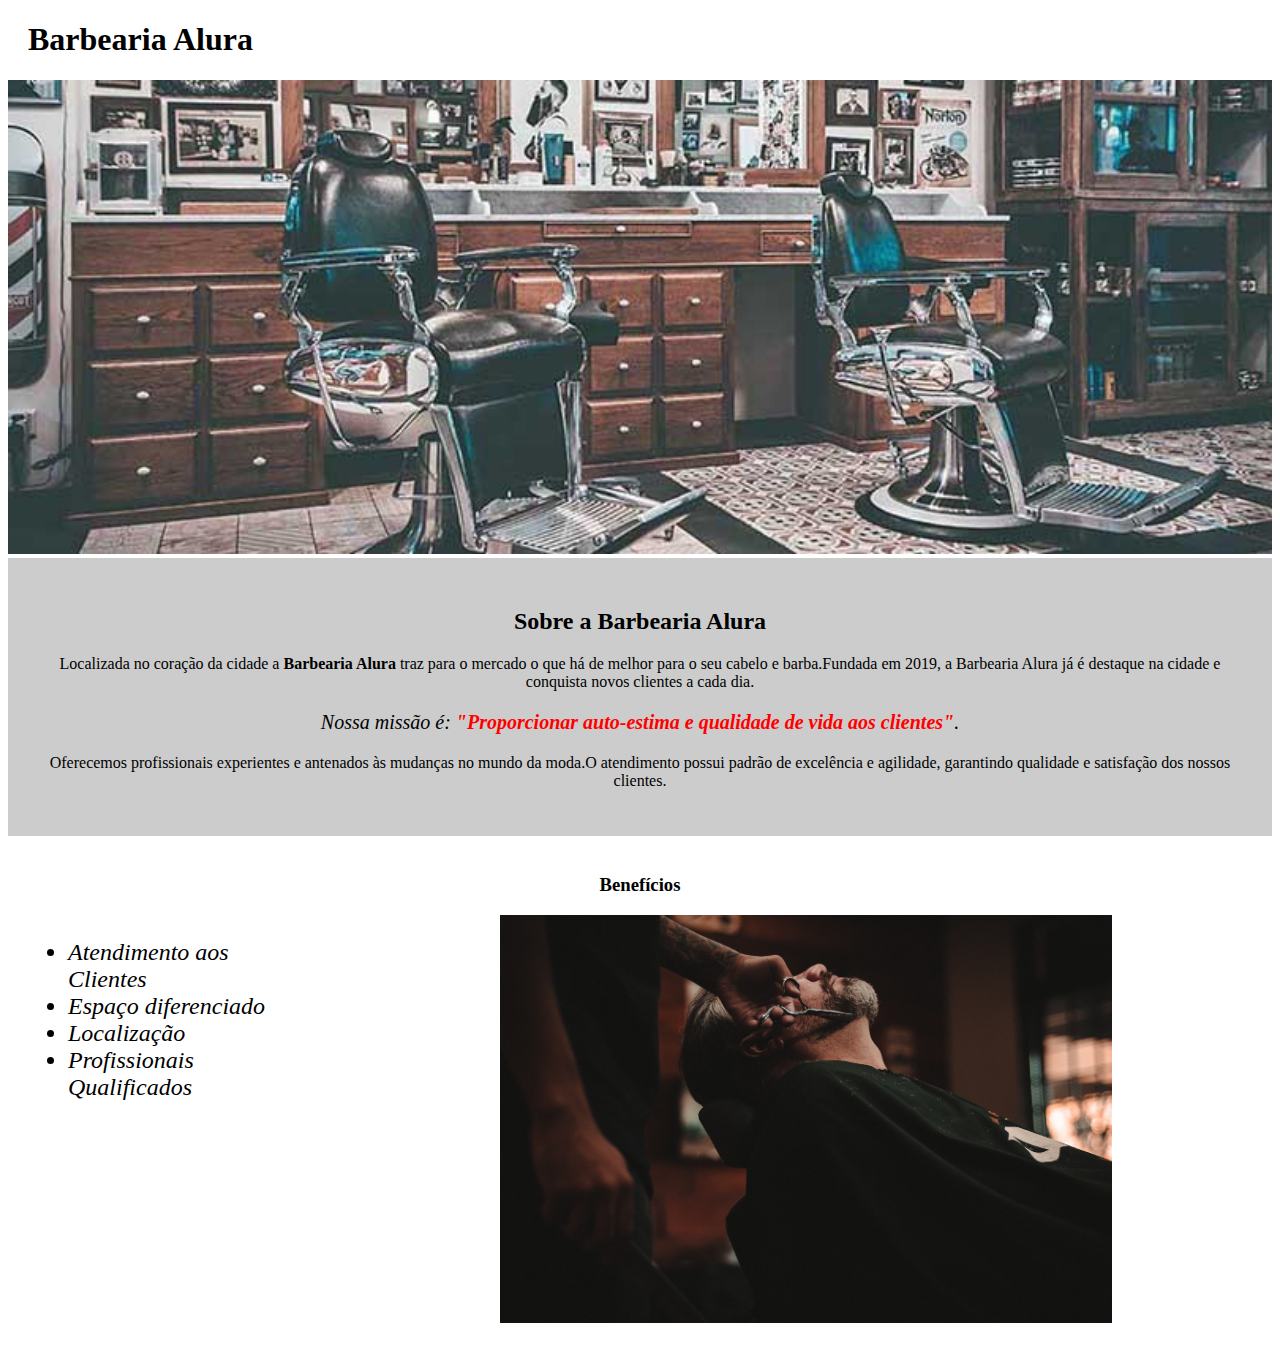
<file: index.html>
<!DOCTYPE html>
<html lang="pt-br">
  <head>
    <meta charset="UTF-8">
    <title>Barberia Alura</title>
    <link rel="stylesheet" href="style.css">
  </head>
  
  <body>
    <header>
      <h1 class="tituloprincipal">Barbearia Alura</h1>      
    </header>
    <img id="banner" src="banner.jpg">
      <div class="principal">
        <h2 class="titulocentralizado">Sobre a Barbearia Alura</h2>

        <p> Localizada no coração da cidade a <strong>Barbearia Alura</strong> traz para o mercado o que há de melhor para o seu cabelo e barba.Fundada em 2019, a Barbearia Alura já é destaque na cidade e conquista novos clientes a cada dia.</p>

        <p id="missao"><em>Nossa missão é:<strong> "Proporcionar auto-estima e qualidade de vida aos clientes"</strong>.</em></p>

        <p>Oferecemos profissionais experientes e antenados às mudanças no mundo da moda.O atendimento possui padrão de excelência e agilidade, garantindo qualidade e satisfação dos nossos clientes.</p>
      </div>
    
      <div class="beneficios">
        <h3 class="titulocentralizado">Benefícios</h3>
      
      <ul>
        <li class="itens"> Atendimento aos Clientes </li>
        <li class="itens"> Espaço diferenciado </li>
        <li class="itens"> Localização </li>
        <li class="itens"> Profissionais Qualificados </li>
      </ul>
    
    <img src="beneficios.jpg" class="imagembeneficios">
    
      </div>  
  
  </body>

  </html>
</file>
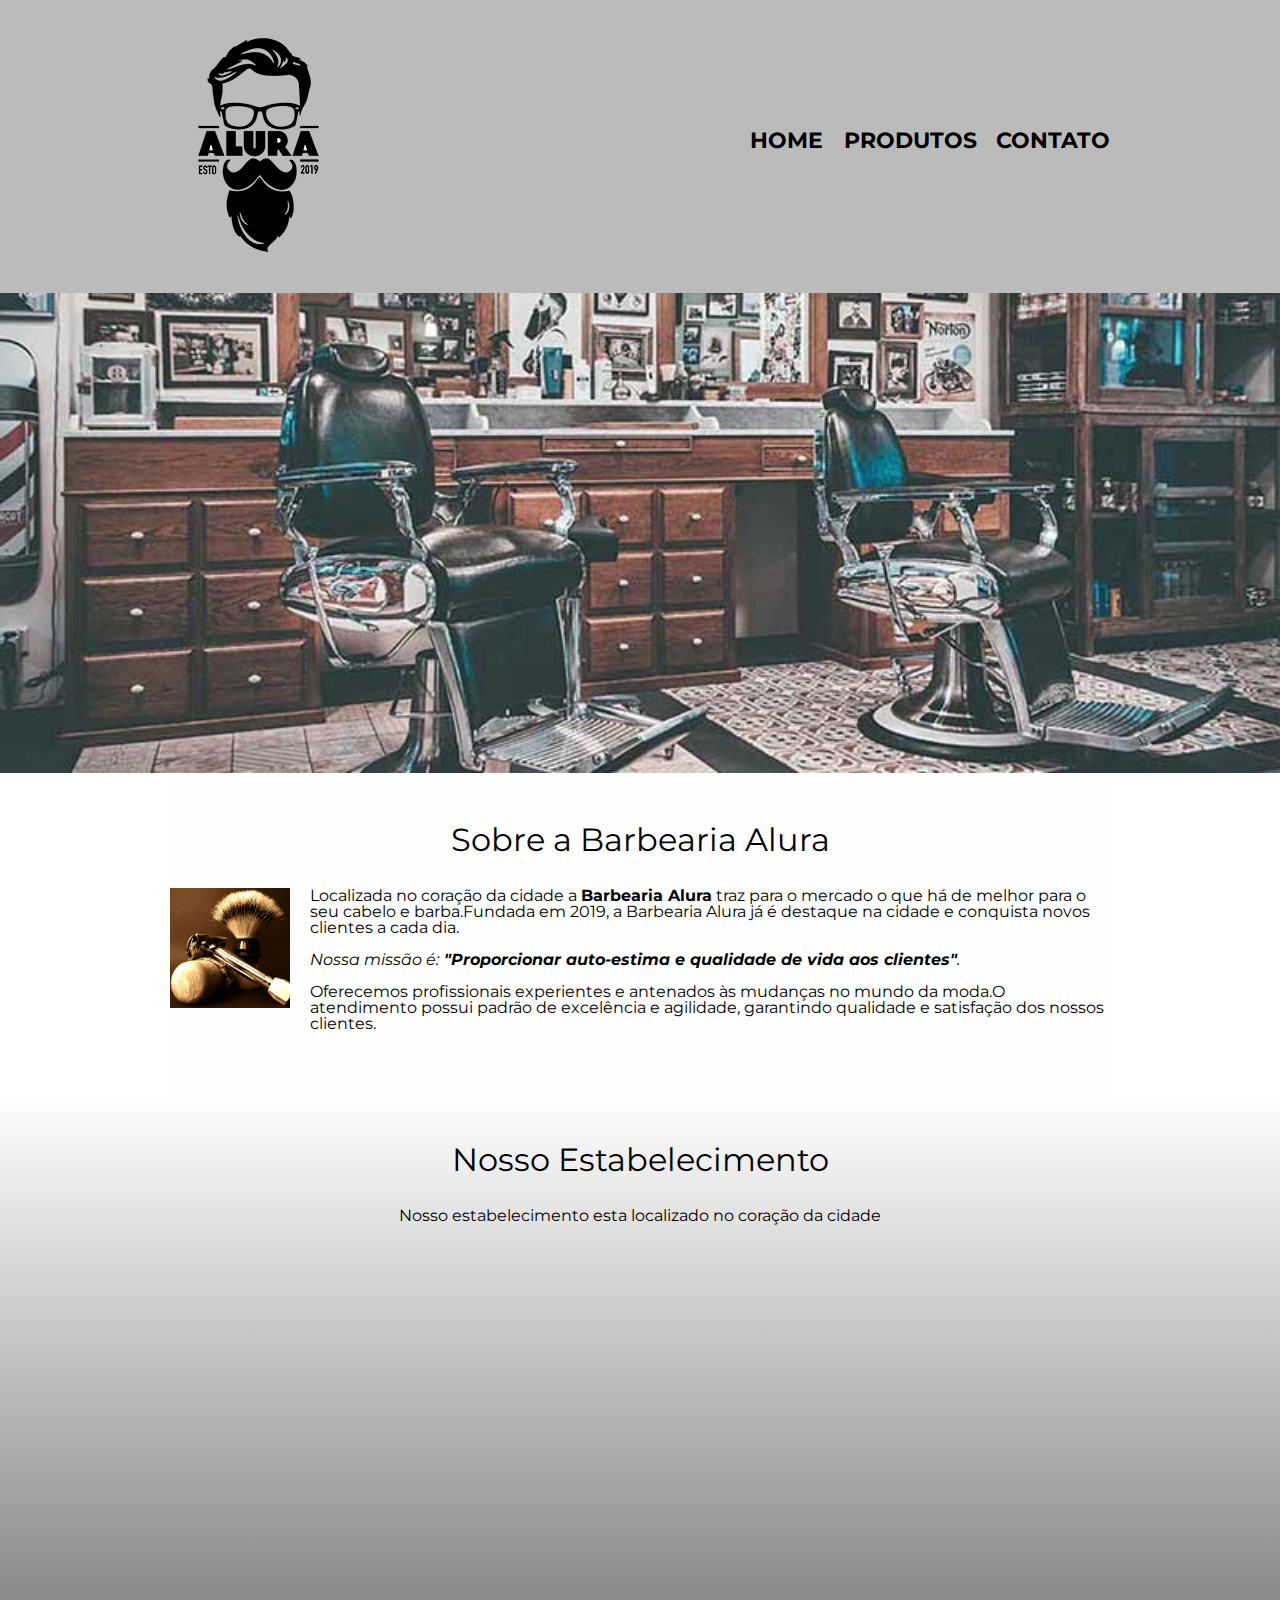
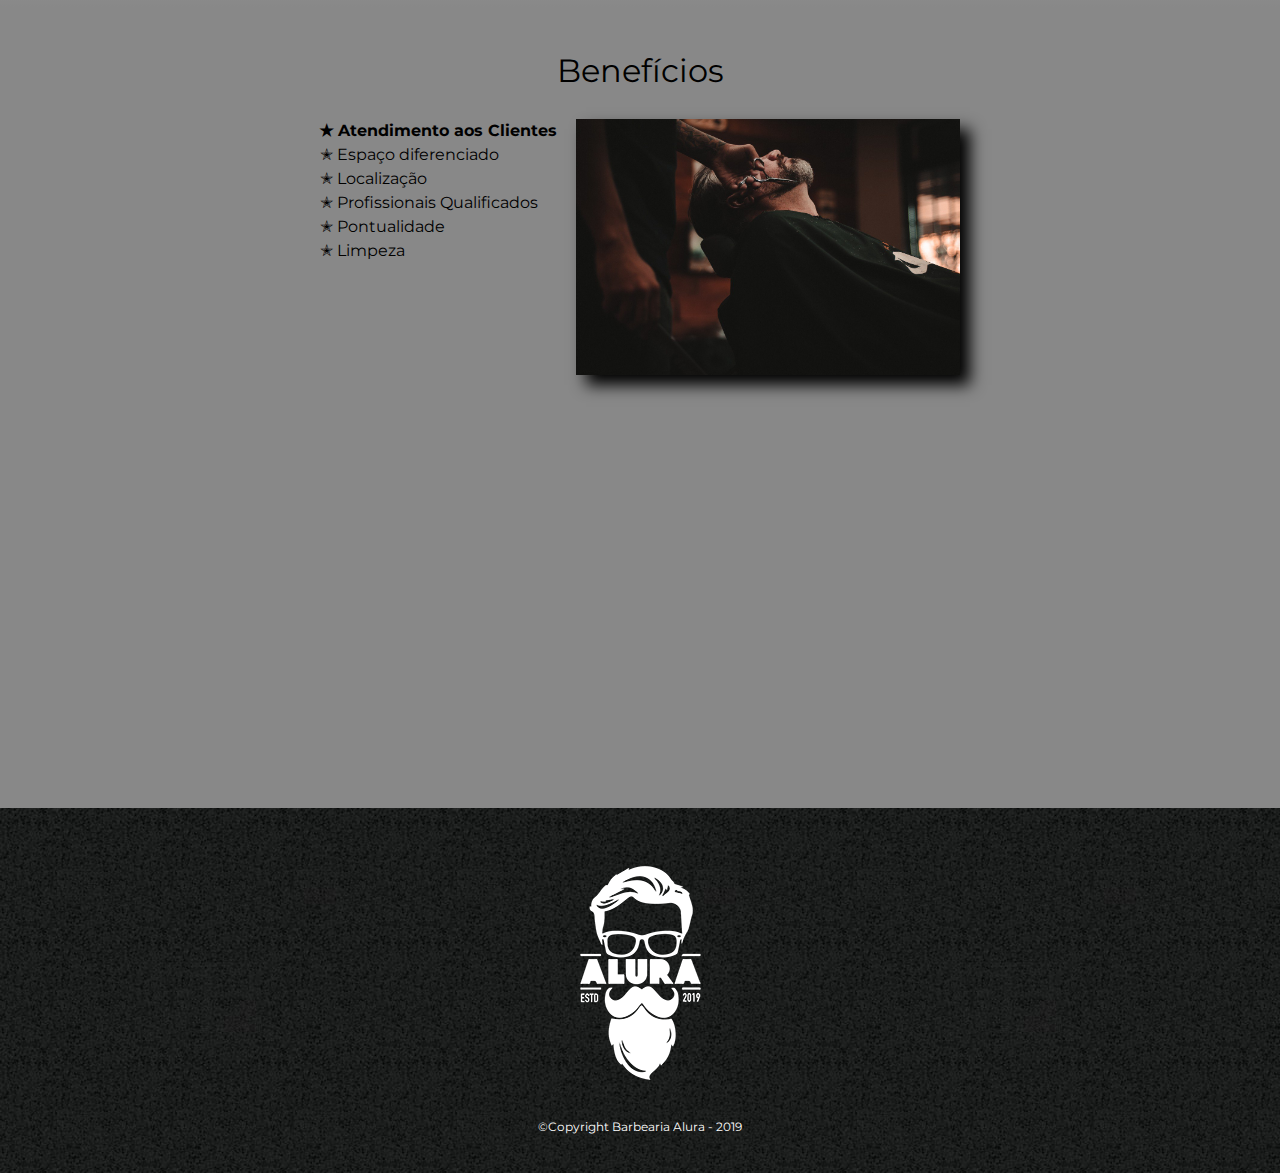
<file: html/index.html>
<!DOCTYPE html>
<html lang="pt-br">
  <head>
    <meta charset="UTF-8">
    <meta name="viewport" content="width-device-width">
    <title>Barberia Alura</title>
    <link rel="stylesheet" href="/css/reset.css">
    <link rel="stylesheet" href="/css/style.css">
    <link rel="preconnect" href="https://fonts.googleapis.com">
    <link rel="preconnect" href="https://fonts.gstatic.com" crossorigin>
    <link href="https://fonts.googleapis.com/css2?family=Montserrat&display=swap" rel="stylesheet">
  </head>
  
  <body>
    <header>
      <div class="caixa">  
        <h1><img src="/img/logo.png" alt="Logo da Barbearia Alura"></h1>

        <nav>
            <ul>
                <li class="itens"> <a href="/html/index.html"> Home </a> </li>
                <li class="itens"> <a href="/html/productpage.html"> Produtos</a> </li>
                <li class="itens"> <a href="/html/contato.html"> Contato </a> </li>
            </ul>
        </nav>
      </div>        
    </header>
    
    <img class="banner" src="/img/banner.jpg">
      
    <main>
      <section class="principal"> <!--usa para um conteúdo de uma mesma coisa, texto nesse caso--> 
          <h2 class="titulo-principal">Sobre a Barbearia Alura</h2>

          <img class="utensilios" src="/img/utensilios.jpg" alt="utensílios de um barbeiro.">
          
          <p>Localizada no coração da cidade a <strong>Barbearia Alura</strong> traz para o mercado o que há de melhor para o seu cabelo e barba.Fundada em 2019, a Barbearia Alura já é destaque na cidade e conquista novos clientes a cada dia.</p>

          <p id="missao"><em>Nossa missão é:<strong> "Proporcionar auto-estima e qualidade de vida aos clientes"</strong>.</em></p>

          <p>Oferecemos profissionais experientes e antenados às mudanças no mundo da moda.O atendimento possui padrão de excelência e agilidade, garantindo qualidade e satisfação dos nossos clientes.</p>
      </section>
    
      <section class="mapa">
          <h3 class="titulo-principal">Nosso Estabelecimento</h3>
          <p>Nosso estabelecimento esta localizado no coração da cidade</p>
        
          <div class="mapa-conteudo">
              <iframe src="https://www.google.com/maps/embed?pb=!1m18!1m12!1m3!1d3453.498306409798!2d-51.22328868520111!3d-30.051247838552896!2m3!1f0!2f0!3f0!3m2!1i1024!2i768!4f13.1!3m3!1m2!1s0x95197858832b64b3%3A0x268360993d2df337!2sRua%20General%20Caldwell%2C%20661%20-%20Menino%20Deus%2C%20Porto%20Alegre%20-%20RS%2C%2090130-051!5e0!3m2!1sen!2sbr!4v1649252167031!5m2!1sen!2sbr" width="100%" height="300" style="border:0;" allowfullscreen="" loading="lazy" referrerpolicy="no-referrer-when-downgrade"></iframe>
          </div>
      </section>

      <section class="beneficios">
          <h3 class="titulo-principal">Benefícios</h3>
        
          <div class="conteudo-beneficios">
              <ul class="lista-beneficios">
                <li class="itens-beneficio"> Atendimento aos Clientes</li>
                <li class="itens-beneficio"> Espaço diferenciado </li>
                <li class="itens-beneficio"> Localização </li>
                <li class="itens-beneficio"> Profissionais Qualificados </li>
                <li class="itens-beneficio"> Pontualidade </li>
                <li class="itens-beneficio"> Limpeza </li>
              </ul><img src="/img/beneficios.jpg" class="imagem-beneficios">
          </div>

          <div class="video">
            <iframe width="560" height="315" src="https://www.youtube.com/embed/wcVVXUV0YUY" title="YouTube video player" frameborder="0" allow="accelerometer; autoplay; clipboard-write; encrypted-media; gyroscope; picture-in-picture" allowfullscreen></iframe>
          </div>
      </section>    
    </main> 
    
    <footer> 
      <img src="/img/logo-branco.png" alt="Logo da Barbearia Alura">
      <p class="copyright"> &copy;Copyright Barbearia Alura - 2019 </p>
    </footer>
  </body>
</html>
</file>
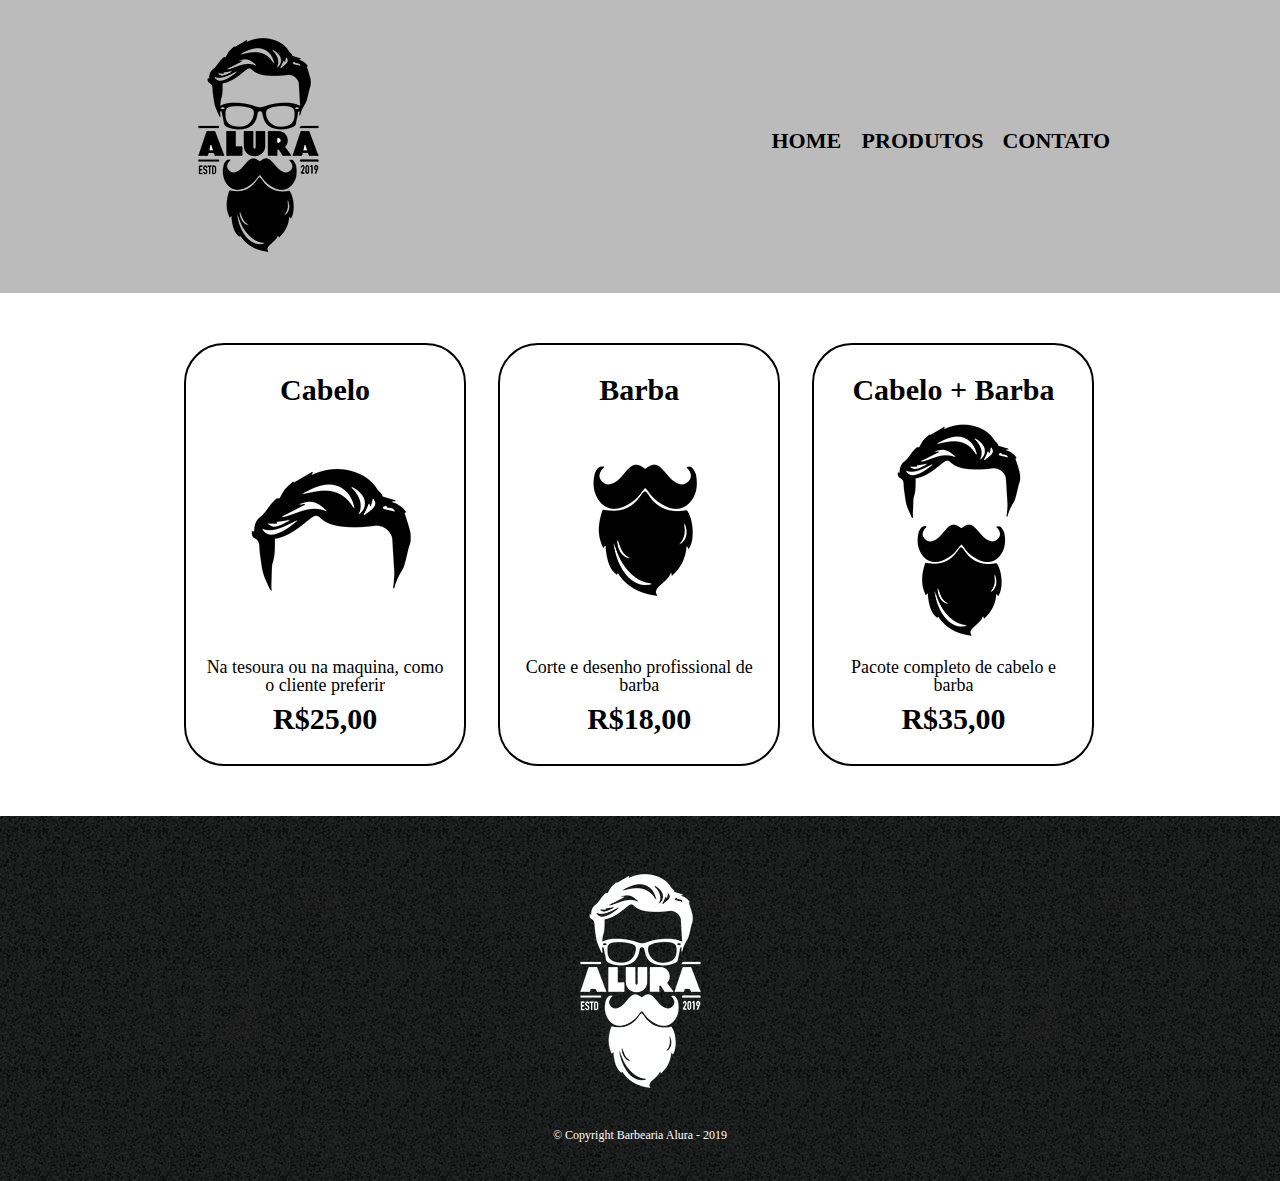
<file: productpage.html>
<!DOCTYPE html>
<html lang="pt-br">
    <head>
        <meta charset="UTF-8">
        <title>Produtos - Barbearia Alura</title>
        
        <link rel="stylesheet" href="reset.css">
        <link rel="stylesheet" href="produtos.css">
      </head>
      <body>
          <header>
            <div class="caixa">  
                <h1><img src="logo.png"></h1>

                <nav>
                    <ul>
                        <li class="itens"> <a href="index.html"> Home </a> </li>
                        <li class="itens"> <a href="productpage.html"> Produtos</a> </li>
                        <li class="itens"> <a href="contato.html"> Contato </a> </li>
                    </ul>
                </nav>
            </div>  
          </header>
          
          <main>
              <ul class="produtos">
                <li> <h2> Cabelo </h2> 
                    <img src="cabelo.jpg">
                    <p class="produto-descricao"> Na tesoura ou na maquina, como o cliente preferir </p>
                    <p class="produto-preco" > R$25,00 </p>
                </li>
                <li> <h2> Barba </h2> 
                    <img src="barba.jpg"> 
                    <p class="produto-descricao"> Corte e desenho profissional de barba </p>
                    <p class="produto-preco"> R$18,00 </p>
                    </li>
                <li> <h2> Cabelo + Barba </h2> 
                    <img src="cabelo+barba.jpg"> 
                    <p class="produto-descricao"> Pacote completo de cabelo e barba</p>
                    <p class="produto-preco"> R$35,00 </p>
                </li>
              </ul>
          </main>
          
          <footer> <!-- tag para usar o rodape -->
              <img src="logo-branco.png">
              <p class="copyright"> &copy;<!-- escrita do simbolo de coypright--> Copyright Barbearia Alura - 2019 </p>
          </footer>
      </body>
</html>
</file>
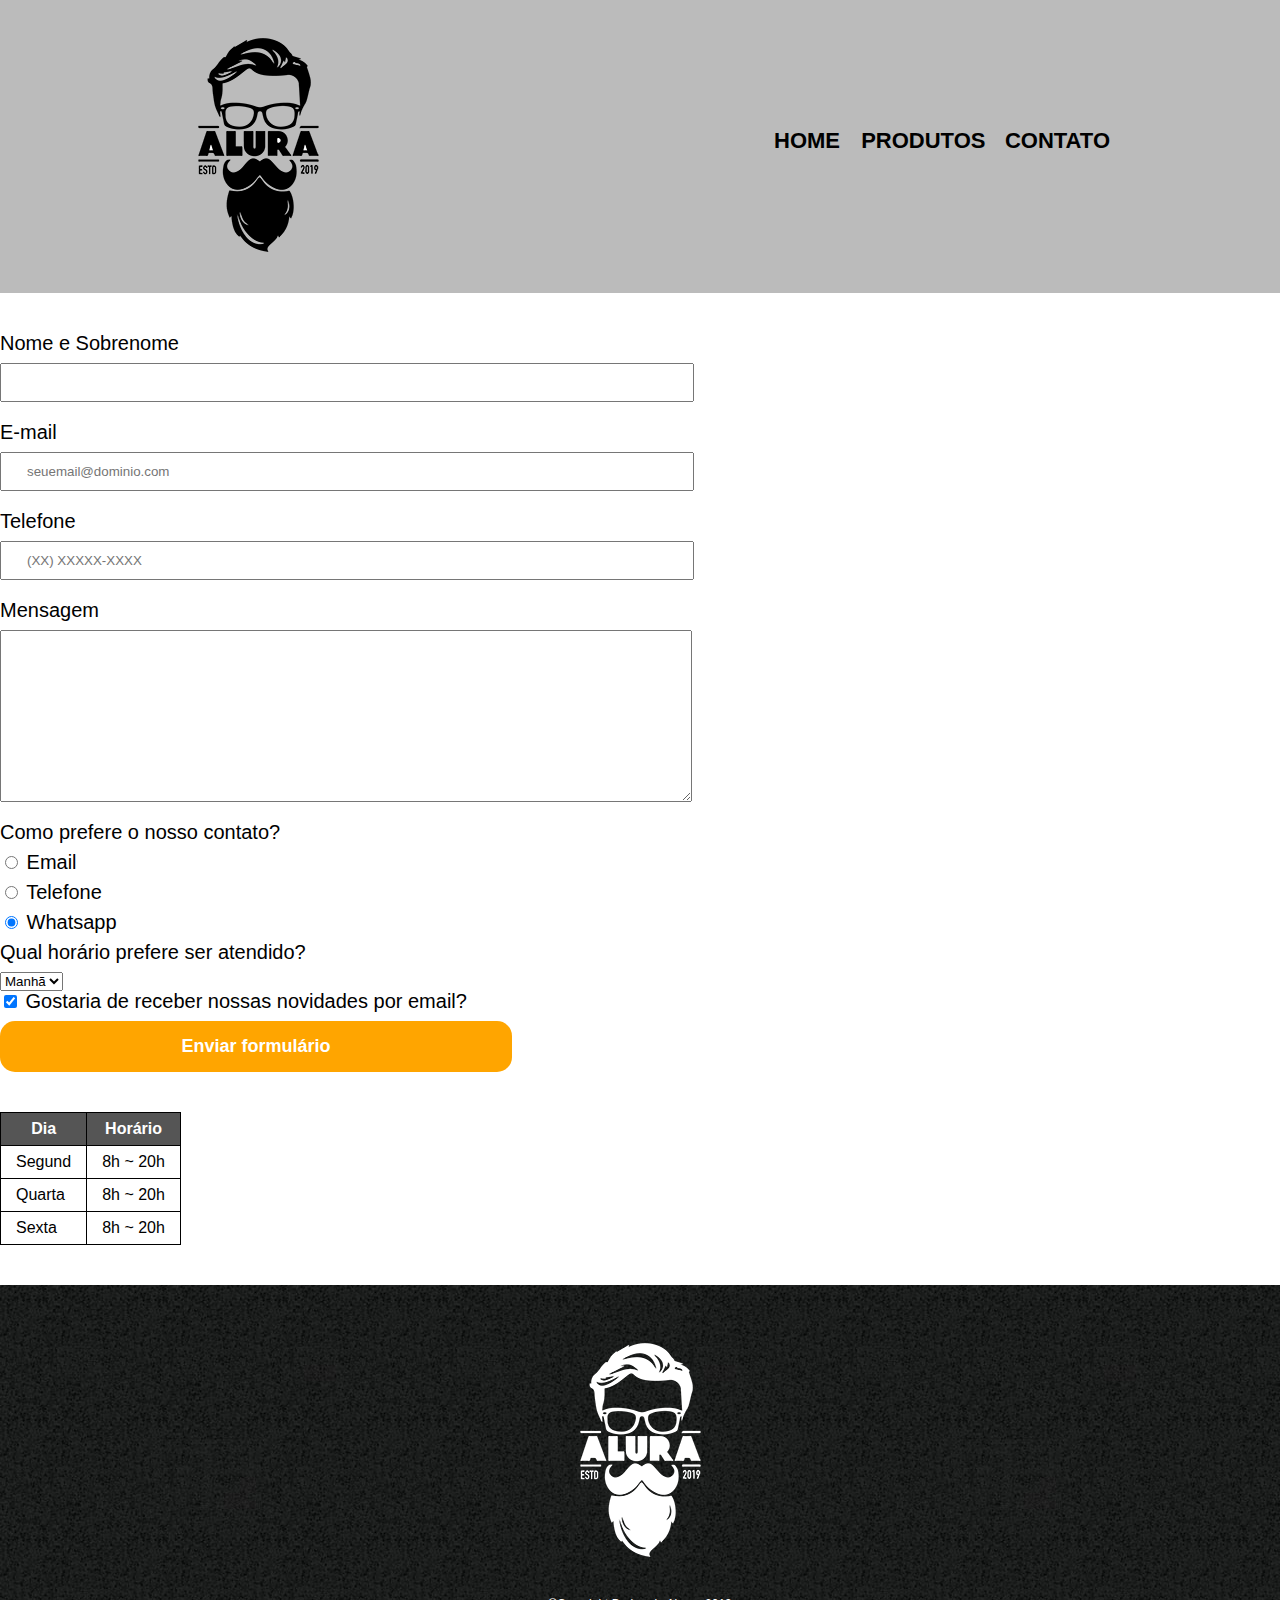
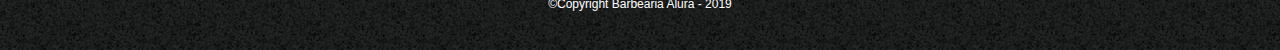
<file: html/contato.html>
<!DOCTYPE html>
<html lang="en">
<head>
    <meta charset="UTF-8">
    <meta name="viewport" content="width-device-width">
    <title>Contato - Barberia Alura</title>
    <link rel="stylesheet" href="/css/reset.css">
    <link rel="stylesheet" href="/css/style.css">
</head>
<body>
    <header>
        <div class="caixa">  
            <h1><img src="/img/logo.png" alt="Logo da Barbearia Alura"></h1>

            <nav>
                <ul>
                    <li class="itens"> <a href="/html/index.html"> Home </a> </li>
                    <li class="itens"> <a href="/html/productpage.html"> Produtos</a> </li>
                    <li class="itens"> <a href="/html/contato.html"> Contato </a> </li>
                </ul>
            </nav>
        </div>  
      </header>
      <main>
          <div>
            <form>
                <label for="nomesobrenome">Nome e Sobrenome </label>
                <input type="text" id="nomesobrenome" class="input-padrao" required>

                <label for="email"> E-mail </label>  <!-- Faz aparecer escrito Email  -->
                <input type="email" id="email" class="input-padrao" required placeholder="seuemail@dominio.com"> 
                <!-- id possibilita clicar no escrito E-mail e direcionar para a caixa de texto -->
            
                <label for="telefone"> Telefone </label>  
                <input type="tel" id="telefone" class="input-padrao" required placeholder="(XX) XXXXX-XXXX"><!-- required obriga a pessoa a botar os dados -->

                <label for="mensagem"> Mensagem</label> 
                <textarea cols="70" rows="10" id="mensagem" class="input-padrao" required></textarea>
                <!-- textarea usado para fazer uma caixa de texto -->          
            
                <fieldset> 
                    <legend> Como prefere o nosso contato? </legend>
                    <label for="radio-email"><input type="radio" name="contato" value="email" id="radio-email"> Email </label>
                    <!-- name agrupa os outros botão e faz com que se um for marcado o outro é desmarcado-->
            
                    <label for="radio-telefone"><input type="radio"  name="contato" value="telefone" id="radio-telefone"> Telefone </label>
                    <!--O input fica dentro do label para que a marcação fique antes de Telefone-->

                    <label for="radio-whatsapp"><input type="radio" name="contato" value="whatsapp" id="radio-whatsapp" checked> Whatsapp </label>
                </fieldset>

                <fieldset> <!-- para formulários ao invés de usarmos div usamos fieldset --> 
                    <legend> Qual horário prefere ser atendido? </legend> <!-- usanmos legend ao invés de p, para título de um grupo de campos do formulário --> 
                    <select>
                        <option> Manhã </option>
                        <option> Tarde </option>
                        <option> Noite </option>
                    </select>
                </fieldset>

            <label><input type="checkbox" class="checbox" checked> Gostaria de receber nossas novidades por email?</label>

            <input type="submit" value="Enviar formulário" class="enviar">
        </form>

        <table>  <!-- tag para tabelas--> 
            <thead> <!-- especifica o cabeçalho da tabela e centraliza a informação--> 
                <tr>  <!-- table rows = criar linhas na tabela --> 
                    <th>Dia</th> 
                    <th>Horário</th> <!-- th para as colunas do header--> 
                </tr>
            </thead>
            <tbody> <!-- especifica o corpo  do tabela, o conteúdo que tem dentro dela--> 
                <tr>
                    <td>Segund</td> <!-- td para as colunas da tabela--> 
                    <td>8h ~ 20h</td>
                </tr>
                <tr>
                    <td>Quarta</td>
                    <td>8h ~ 20h</td>
                </tr>
                <tr>
                    <td>Sexta</td>
                    <td>8h ~ 20h</td>
                </tr>
            </tbody>
        </table>
    </main>
    
    <footer> 
        <img src="/img/logo-branco.png" alt="Logo da Barbearia Alura">
        <p class="copyright"> &copy;Copyright Barbearia Alura - 2019 </p>
    </footer>
</body>

</html>
</file>
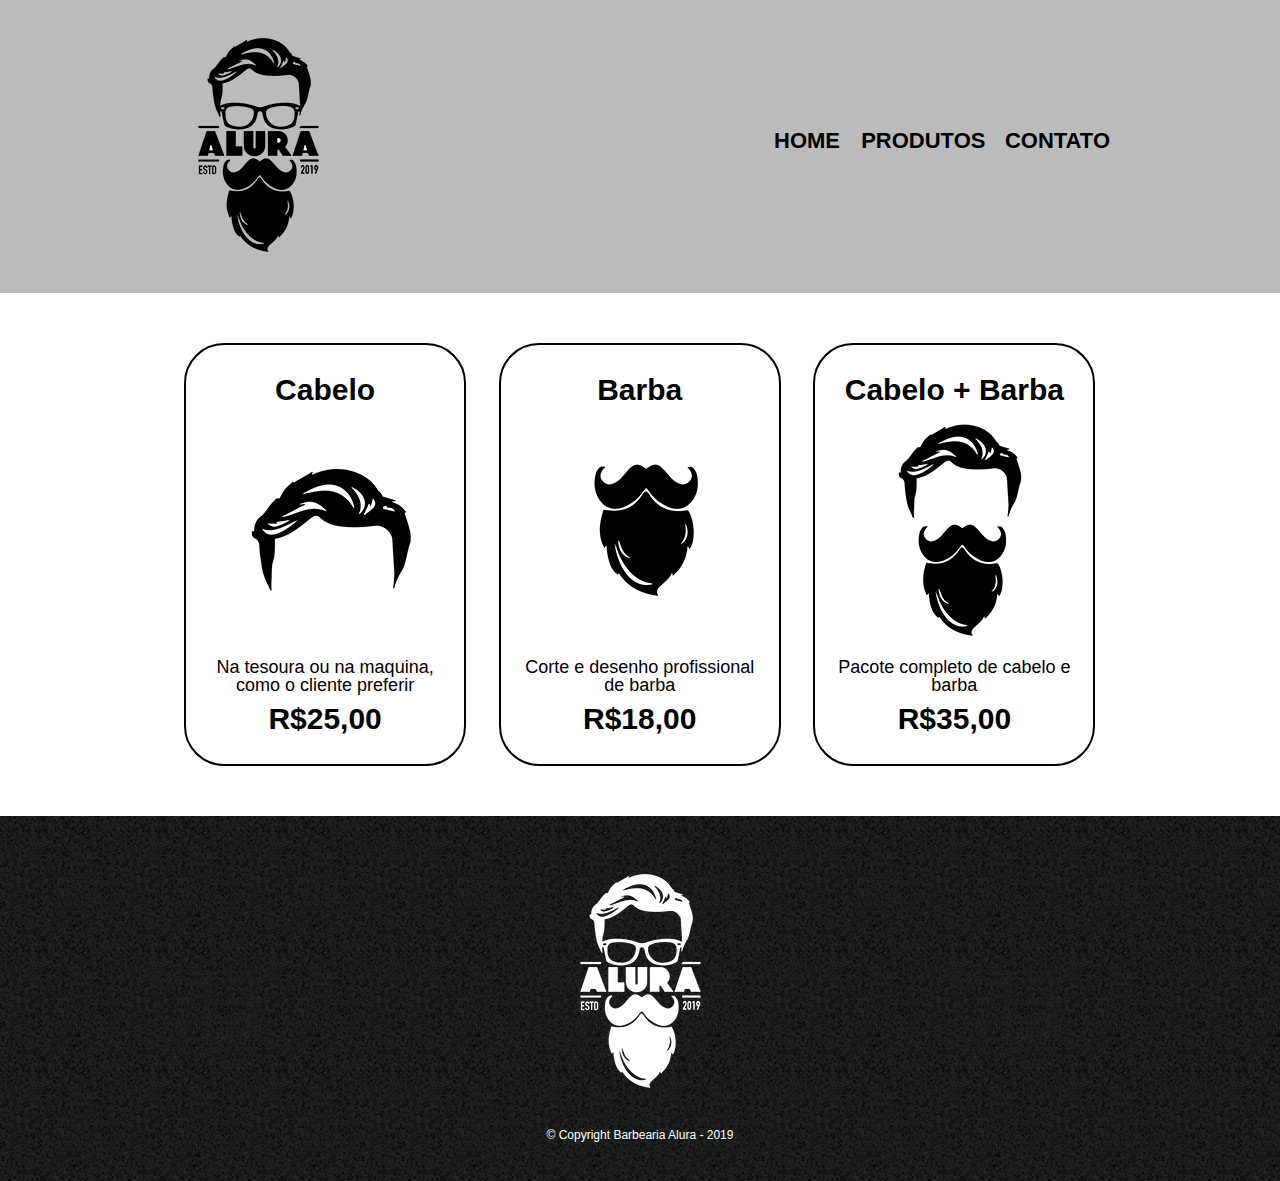
<file: html/productpage.html>
<!DOCTYPE html>
<html lang="pt-br">
    <head>
        <meta charset="UTF-8">
        <meta name="viewport" content="width-device-width">
        <title>Produtos - Barbearia Alura</title>
        
        <link rel="stylesheet" href="/css/reset.css">
        <link rel="stylesheet" href="/css/style.css">
      </head>
      <body>
          <header>
            <div class="caixa">  
                <h1><img src="/img/logo.png"></h1>

                <nav>
                    <ul>
                        <li class="itens"> <a href="/html/index.html"> Home </a> </li>
                        <li class="itens"> <a href="/html/productpage.html"> Produtos</a> </li>
                        <li class="itens"> <a href="/html/contato.html"> Contato </a> </li>
                    </ul>
                </nav>
            </div>  
          </header>
          
          <main>
              <ul class="produtos">
                <li> <h2> Cabelo </h2> 
                    <img src="/img/cabelo.jpg">
                    <p class="produto-descricao"> Na tesoura ou na maquina, como o cliente preferir </p>
                    <p class="produto-preco" > R$25,00 </p>
                </li>
                <li> <h2> Barba </h2> 
                    <img src="/img/barba.jpg"> 
                    <p class="produto-descricao"> Corte e desenho profissional de barba </p>
                    <p class="produto-preco"> R$18,00 </p>
                    </li>
                <li> <h2> Cabelo + Barba </h2> 
                    <img src="/img/cabelo+barba.jpg"> 
                    <p class="produto-descricao"> Pacote completo de cabelo e barba</p>
                    <p class="produto-preco"> R$35,00 </p>
                </li>
              </ul>
          </main>
          
          <footer> <!-- tag para usar o rodape -->
              <img src="/img/logo-branco.png">
              <p class="copyright"> &copy;<!-- escrita do simbolo de coypright--> Copyright Barbearia Alura - 2019 </p>
          </footer>
      </body>
</html>
</file>
<file: style.css>
body{
    
}

#banner{
    width: 100%;
}

.principal{
    background: #cccccc;
    padding: 30px;
}

.tituloprincipal{
    padding-left:20px;
}

.titulocentralizado{
    text-align: center; 
}

p{ 
    text-align: center;
    background: #cccccc;
}

#missao{
    font-size: 20px;
}

em strong{
    color: red;
}

.itens{
    font-style: italic;
}

.beneficios{
    background: #FFFFFF;
    padding: 20px;
}

ul{
    display:inline-block;
    vertical-align:top;
    width: 20%;
    margin-right: 15%;
    font-size:24px;
    
}

.imagembeneficios{
    width: 50%;
}
</file>
<file: css/style.css>
/*##################################################################################################*/
                                    /*CSS da página inicial*/
/*##################################################################################################*/
.banner{
    width: 100%;
}

.titulo-principal{
    text-align: center;
    font-size: 2em; /*em = fonte base, ou seja 2em é o dobro da fonte principal*/
    margin: 0 0 1em;
    clear: left; /*limpa as alterações que o float fez*/
    /*text-shadow: white; Adiciona sombra ao texto*/
}

.principal{
    padding: 3em 0;
    background: #FEFEFE;
    width: 940px; /* definição padrão para uma página */
    margin: 0 auto;
    /*box-shadow: inset 0 0 5px black; Adiciona sombra interna no elemento*/
}

.principal p{
    margin: 0 0 1em;
}

.principal strong{
    font-weight: bold;
}

.principal em{
    font-style: italic;
}

.utensilios{
    width: 120px;
    float: left; /*escolhe um espaço para a imagem e o texto fica do lado, a img fica flutuando*/
    margin: 0 20px 20px 0; /*cima - direita - baixo - esquerda*/
}

.mapa{
    padding: 3em 0;
    background: linear-gradient(#FEFEFE, #888888); /*criando um degrade, pode se alterar o sua inclinação com Xdeg no inicio*/ /*radial-gradient faz um degrade em circulo*/
}

.mapa-conteudo{
    width: 940px;
    margin: 0 auto;
}

.mapa p{
    margin: 0 0 2em;
    text-align: center;
}

.beneficios{
    padding: 3em 0;
    background: #888888;
   /* box-shadow: inset 0 0 30px red; */
}
.conteudo-beneficios{
    width: 640px;
    margin: 0 auto;
}

.lista-beneficios{
    width: 40%;
    display: inline-block;
    vertical-align: top;
}

.itens-beneficio{
    line-height: 1.5;
}

.itens-beneficio:before{/*Bota um item antes do elemento desejado, ou depois com o AFTER*/
    content: "✭";
}

.itens-beneficio:first-child{
    font-weight: bold;
}/*PSEUDOELEMENTOS, escolha uma linha da lista para alterar algo sem criar uma classe, last-child, nth-child(nº linha) para altera mais de uma linha nth-child(2n) muda todos pares*/

.imagem-beneficios{
    width: 60%;
    /*opacity: 20%;*/
    box-shadow: 10px 10px 15px 0 black; /*DIREITA - BAIXO - BLUR - INTENSIDADE - COR */
    /*box-shadow: -10px -10px 15px 0 black; /*ESQUERDA - CIMA - BLUR - INTENSIDADE - COR */
}

.video{
    width: 560px;
    margin: 2em auto;
}

@media screen and (max-width: 480px) {/*usa-se para ajeitar o design no mobile*/
    .caixa, .principal, .conteudo-beneficios, .mapa-conteudo, .video {
        width: auto;
    }

    h1 {
        text-align: center;
    }

    nav {
        position: static;
    }

    .lista-beneficios, .imagem-beneficios {
        width: 100%;
    }
}

/* main p{ Pinta todos os paragrafos dentro do main de vermelho
    background: red;
}

main > p{Seleciona um paragrafo que esta depois da main e antes da section, ignorando os p dentro dela
    background: red; 
}

img + p{Seleciona somente o primeiro paragrafo dps da imagem(elemento âncora) para ficar azul 
    background: blue;
}

img ~ p{Seleciona todos os paragrafos dps da imagem(âncora) para ficarem amarelos
    background: yellow
} 

.principal p:not(#missao){Seleciona todos os paragrafos q n sejam o missao para ficarem laranjas
    background: orange;
} */

/*##################################################################################################*/
                                /*CSS da página do produto*/
/*##################################################################################################*/


body{
    font-family: 'Montserrat', sans-serif;
}

header{
    background: #bbbbbb;
    padding: 20px 0;
}
.caixa{ /*ajeita o cabeçalho, para ficar harmonico o logo com o menu de navegação*/
    position: relative;    
    width: 940px;
    margin: 0 auto;
}

nav{ /* ajeita o menu de navegação, colocando ele no lugar desejado */
    position: absolute;
    top: 110px;
    right: 0px;
    
}
nav li{ /* altera o display dos itens da lista  */
    display: inline;
    margin: 0 0 0 15px;
}

nav a{  /* ajusta o estilo, tamanho, cor e afins dos itens da lista */
    font-size: 22px;
    text-transform: uppercase;
    color: black;
    font-weight: bold; /* negrito */
    text-decoration: none; /* remove o link debaixo das palvras */
}

nav a:hover{
    color: #C78C19;
    text-decoration: underline;
}
.produtos{  /* ajeita o formato da lista de produtos na pagina */
    width: 940px;
    margin: 0 auto;
    padding: 50px 0;
}

.produtos li{   /* ajusta o display juntamente com o seu alinhamento e centralização */
    display: inline-block;
    text-align: center;
    width: 30%;
    vertical-align: top;
    margin: 0 1.5%;
    padding: 30px 20px;
    box-sizing: border-box; /* Aqui se cria uma caixa para a borda */
    border: 2px solid black; /* Aqui se ajusta a borda, largura, tipo da linha e cor*/
    border-radius: 40px; /* Se usa para arredondar os cantos das bordas */
}

.produtos li:hover{ /* altera a cor da fonte quando o mouse passa por cima*/
    border-color: #C78C19;
}

.produtos li:active{ /* altera a cor da fonte com o clique do mouse*/
    border-color: #C78C19;
}

.produtos li:hover h2 { /* altera o tamanho da fonte, necessario ser assim pois a fonte ja tem tamanho definido */
    font-size:34px;
}

.produtos h2{   /* ajusta somente a estilização dos titulos de produtos */
    font-size: 30px;
    font-weight: bold;
}

.produto-descricao{ /* ajusta somente a estilização da descrição do produto */
    font-size: 18px;
}

.produto-preco{ /* ajusta somente a estilização do preço */
    font-size: 30px;
    font-weight: bold;
    margin-top: 10px;
}

footer{
    text-align: center;
    background: url("/img/bg.jpg"); /* assim podemos adicionar uma imagem ao background de um pagina*/
    padding: 40px 0;
}

.copyright{
    color: white;
    font-size: 12px;
    margin: 20px 0 0;
}


/*##################################################################################################*/
                                /*CSS da página de contato*/
/*##################################################################################################*/


main{

}

form{
    margin: 40px 0px;
}

form label, form legend{ /* usando a virgula podemos agrupar objetos que queremos o mesmo design */
    display: block;
    font-size: 20px;
    margin: 0 0 10px;
}

.input-padrao{
    display: block;
    margin: 0 0 20px;  /* 0 para cima, 0 para os lados, 20 para baixo */
    padding: 10px 25px; /* 10 para cima e baixo, 25 para os lados */
    width: 50%;
}

.checkbox{
    margin: 20px 0; /* 20 para cima e pra baixo*/ 
}

.enviar{
    width: 40%;
    padding: 15px 0;
    background: orange;
    color: white;
    font-weight: bold;
    font-size: 18px;
    border:none;
    border-radius: 15px;
    transition: 1s all; /*usada na transição, 1 segundo de demora e muda tudo no formulário*/
    cursor:pointer; /*Transformar o cursor na mãozinha, quando esta em cima do item*/
}

.enviar:hover{
    background:darkorange;
    transform: scale(1.2); /*aumenta tudo em 20%*/
    /*transform:rotate(70deg); gira em 70 graus o item */
}

table {
    margin:20px 0 40px; /*20px pra cima, 0 pros lados, 40px pra baixo */
}

thead { 
    background: #555555;
    color:white;
    font-weight: bold;
}

td, th{
    border:1px solid #000000;
    padding: 8px 15px; /*8px para cima e para baixo, 15px para os lados*/
}
</file>
<file: produtos.css>
body{

}
header{
    background: #bbbbbb;
    padding: 20px 0;
}
.caixa{ /*ajeita o cabeçalho, para ele ficar harmonico o logo com o menu de navegação*/
    position: relative;    
    width: 940px;
    margin: 0 auto;
}

nav{ /* ajeita o menu de navegação, colocando ele no lugar desejado */
    position: absolute;
    top: 110px;
    right: 0px;
    
}
nav li{ /* altera o display dos itens da lista  */
    display: inline;
    margin: 0 0 0 15px;
}

nav a{  /* ajusta o estilo, tamanho, cor e afins dos itens da lista */
    font-size: 22px;
    text-transform: uppercase;
    color: black;
    font-weight: bold; /* negrito */
    text-decoration: none; /* remove o link debaixo das palvras */
}

nav a:hover{
    color: #C78C19;
    text-decoration: underline;
}
.produtos{  /* ajeita o formato da lista de produtos na pagina */
    width: 940px;
    margin: 0 auto;
    padding: 50px 0;
}

.produtos li{   /* ajusta o display juntamente com o seu alinhamento e centralização */
    display: inline-block;
    text-align: center;
    width: 30%;
    vertical-align: top;
    margin: 0 1.5%;
    padding: 30px 20px;
    box-sizing: border-box; /* Aqui se cria uma caixa para a borda */
    border: 2px solid black; /* Aqui se ajusta a borda, largura, tipo da linha e cor*/
    border-radius: 40px; /* Se usa para arredondar os cantos das bordas */
}

.produtos li:hover{ /* altera a cor da fonte quando o mouse passa por cima*/
    border-color: #C78C19;
}

.produtos li:active{ /* altera a cor da fonte com o clique do mouse*/
    border-color: #C78C19;
}

.produtos li:hover h2 { /* altera o tamanho da fonte, necessario ser assim pois a fonte ja tem tamanho definido */
    font-size:34px;
}

.produtos h2{   /* ajusta somente a estilização dos titulos de produtos */
    font-size: 30px;
    font-weight: bold;
}

.produto-descricao{ /* ajusta somente a estilização da descrição do produto */
    font-size: 18px;
}

.produto-preco{ /* ajusta somente a estilização do preço */
    font-size: 30px;
    font-weight: bold;
    margin-top: 10px;
}

footer{
    text-align: center;
    background: url("bg.jpg"); /* assim podemos adicionar uma imagem ao background de um pagina*/
    padding: 40px 0;
}

.copyright{
    color: white;
    font-size: 12px;
    margin: 20px 0 0;
}
</file>
